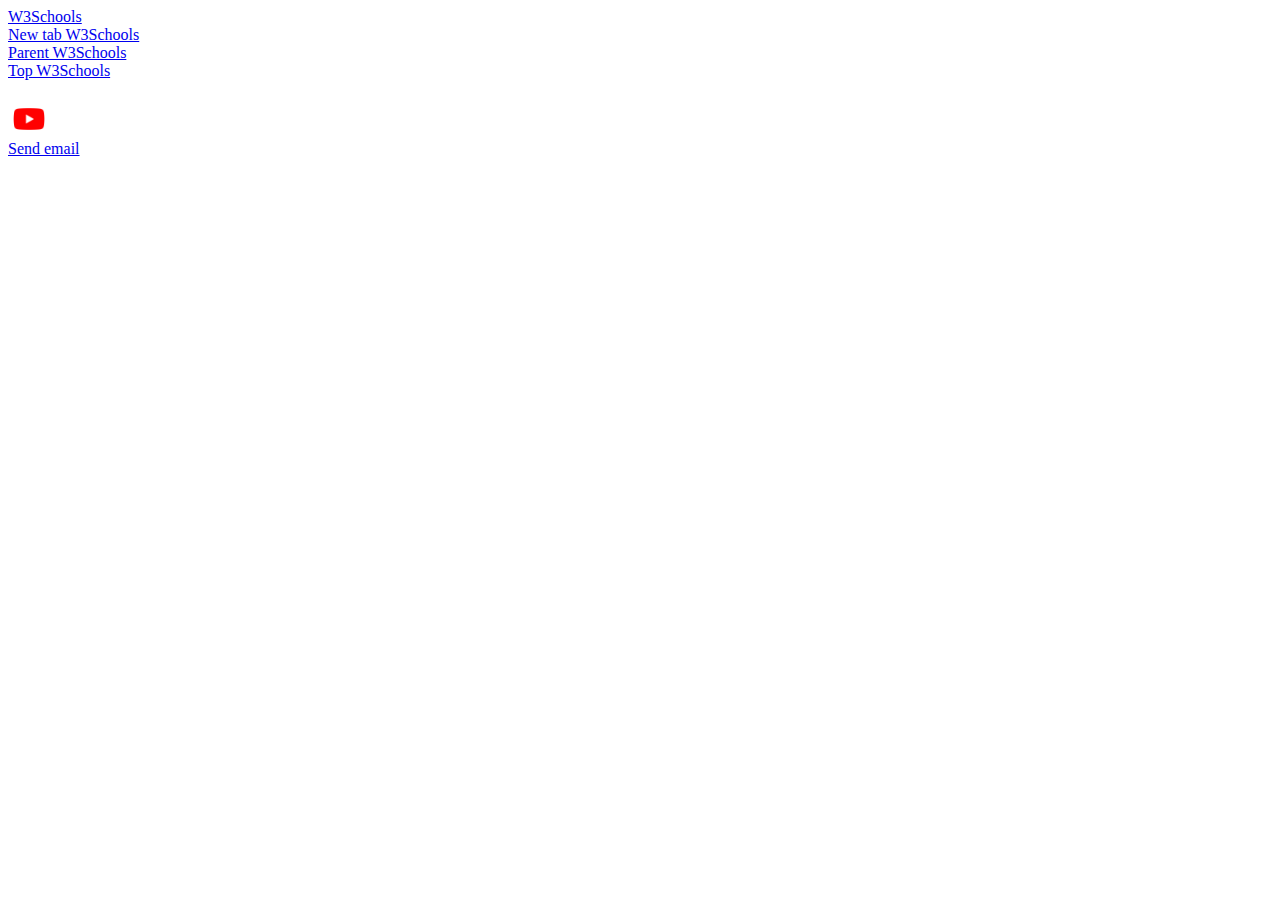
<file: links/index.html>
<html>
    <title>Example of links</title>
    <body>
         <a href="https://www.w3schools.com/">W3Schools</a>
         <br>

         <!-- Different target attribute -->
         <a href="https://www.w3schools.com/" target="_blank">New tab W3Schools</a>
         <br>
         <a href="https://www.w3schools.com/" target="_parent">Parent W3Schools</a>
         <br>
         <a href="https://www.w3schools.com/" target="_top">Top W3Schools</a>
         <br>
         <br>

         <!-- Image as icon -->
         <a href="https://www.youtube.com/">
             <img src="img/yt.png" alt="HTML tutorial" style="width:42px;height:42px;">
         </a>
         <br>

         <!-- Link to email -->
          <a href="mailto:someone@example.com">Send email</a>

    </body>
</html>
</file>
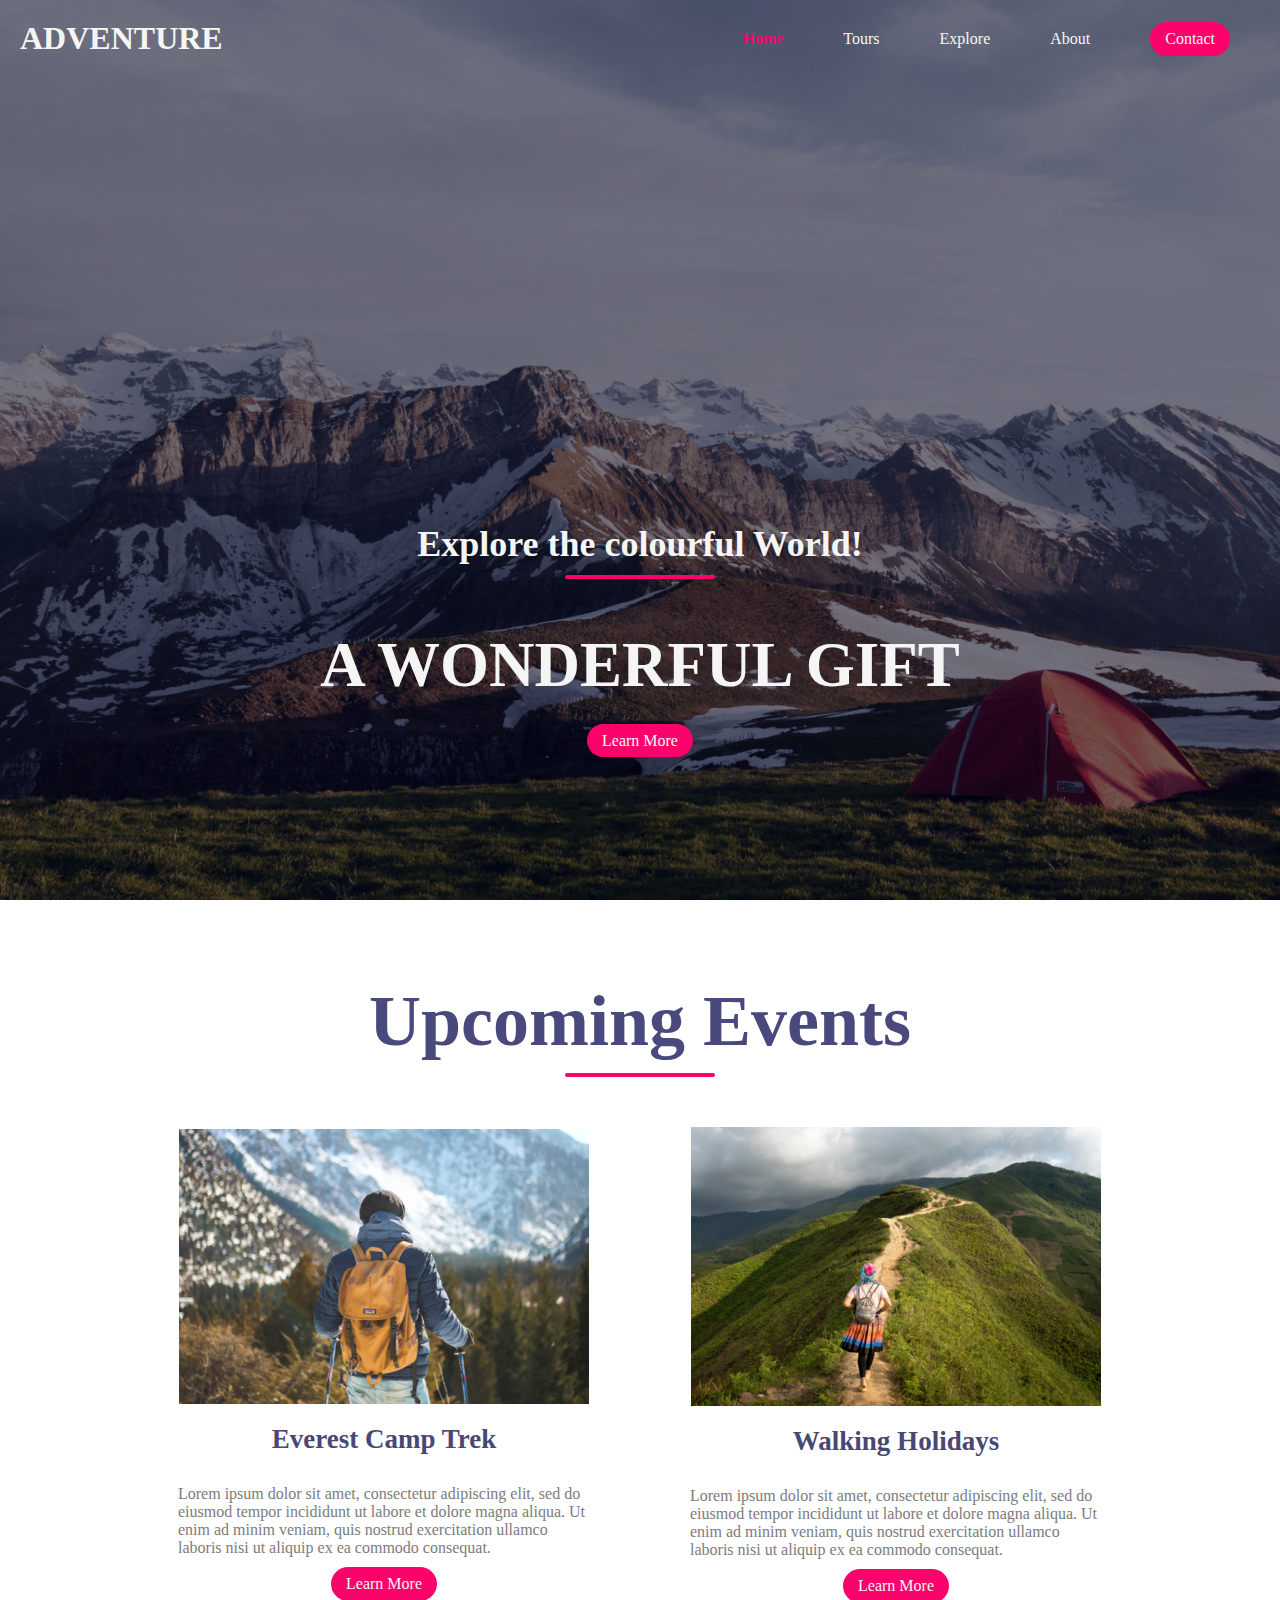
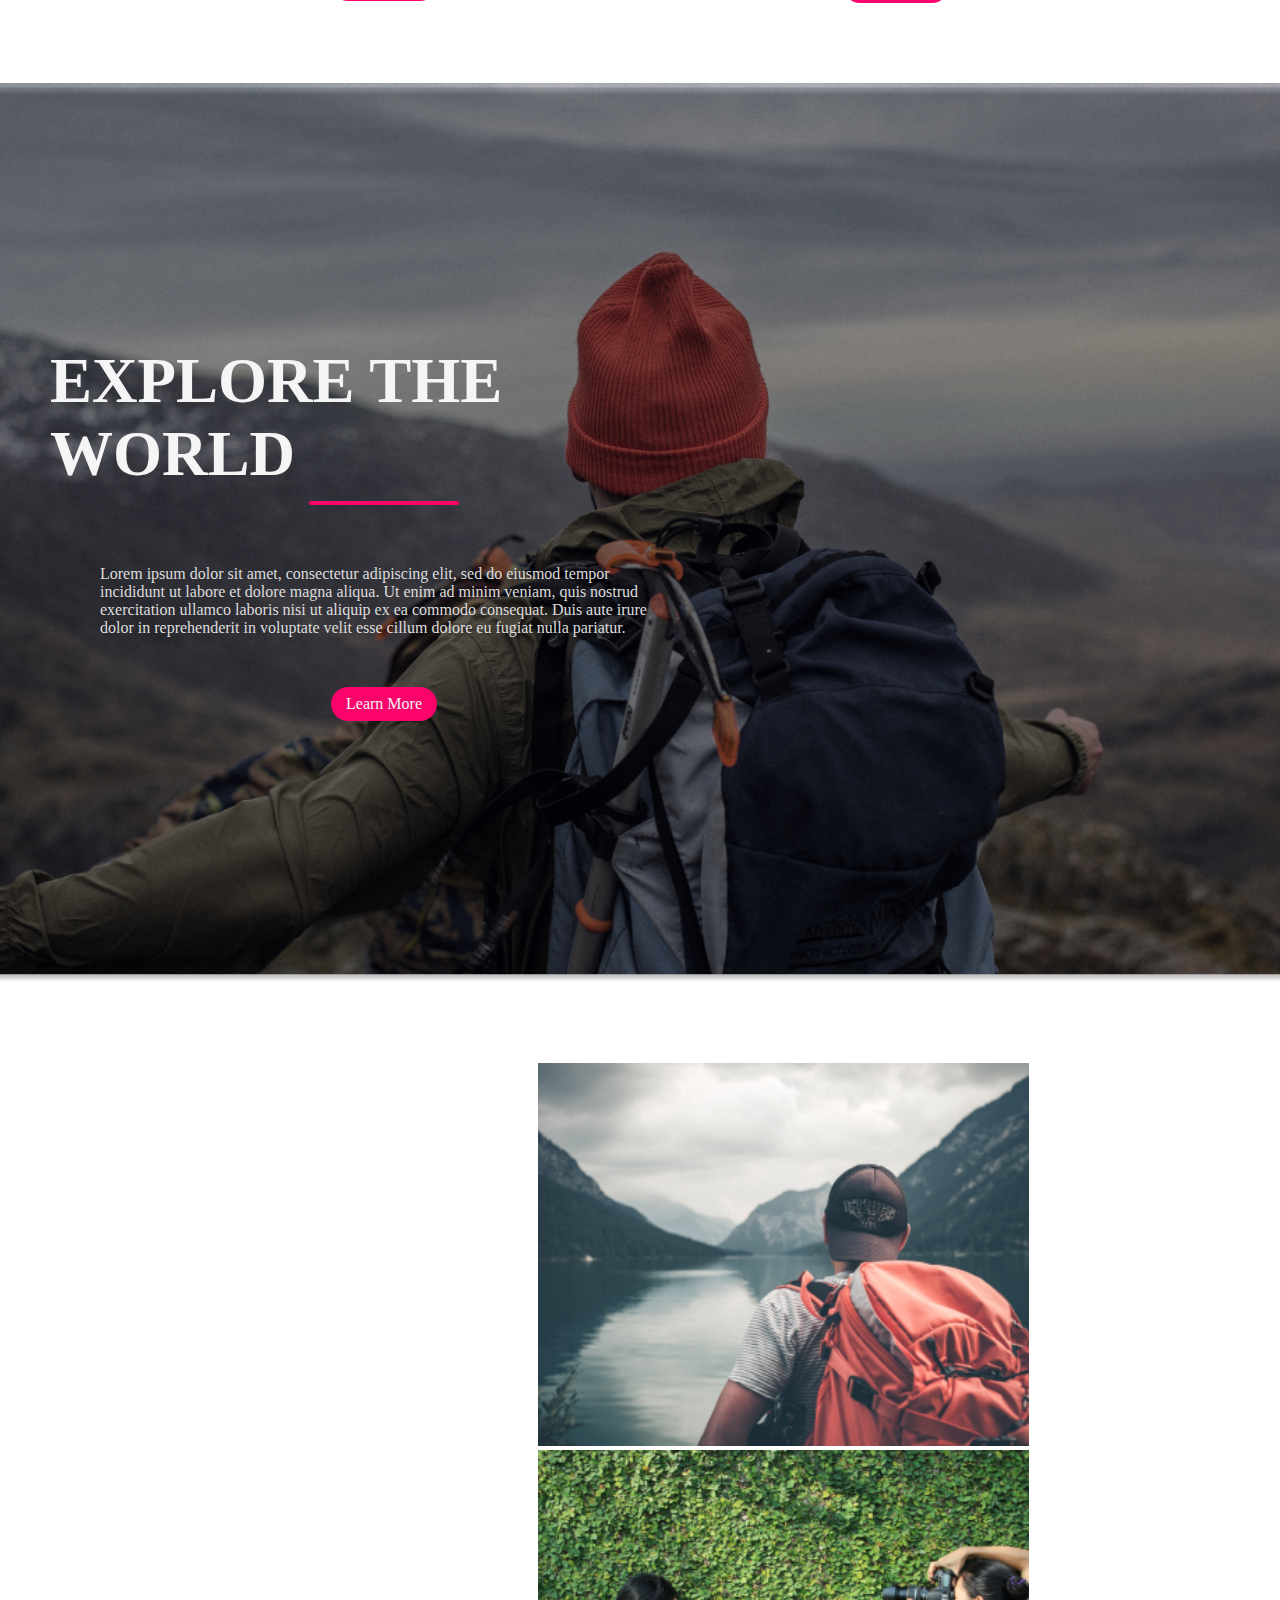
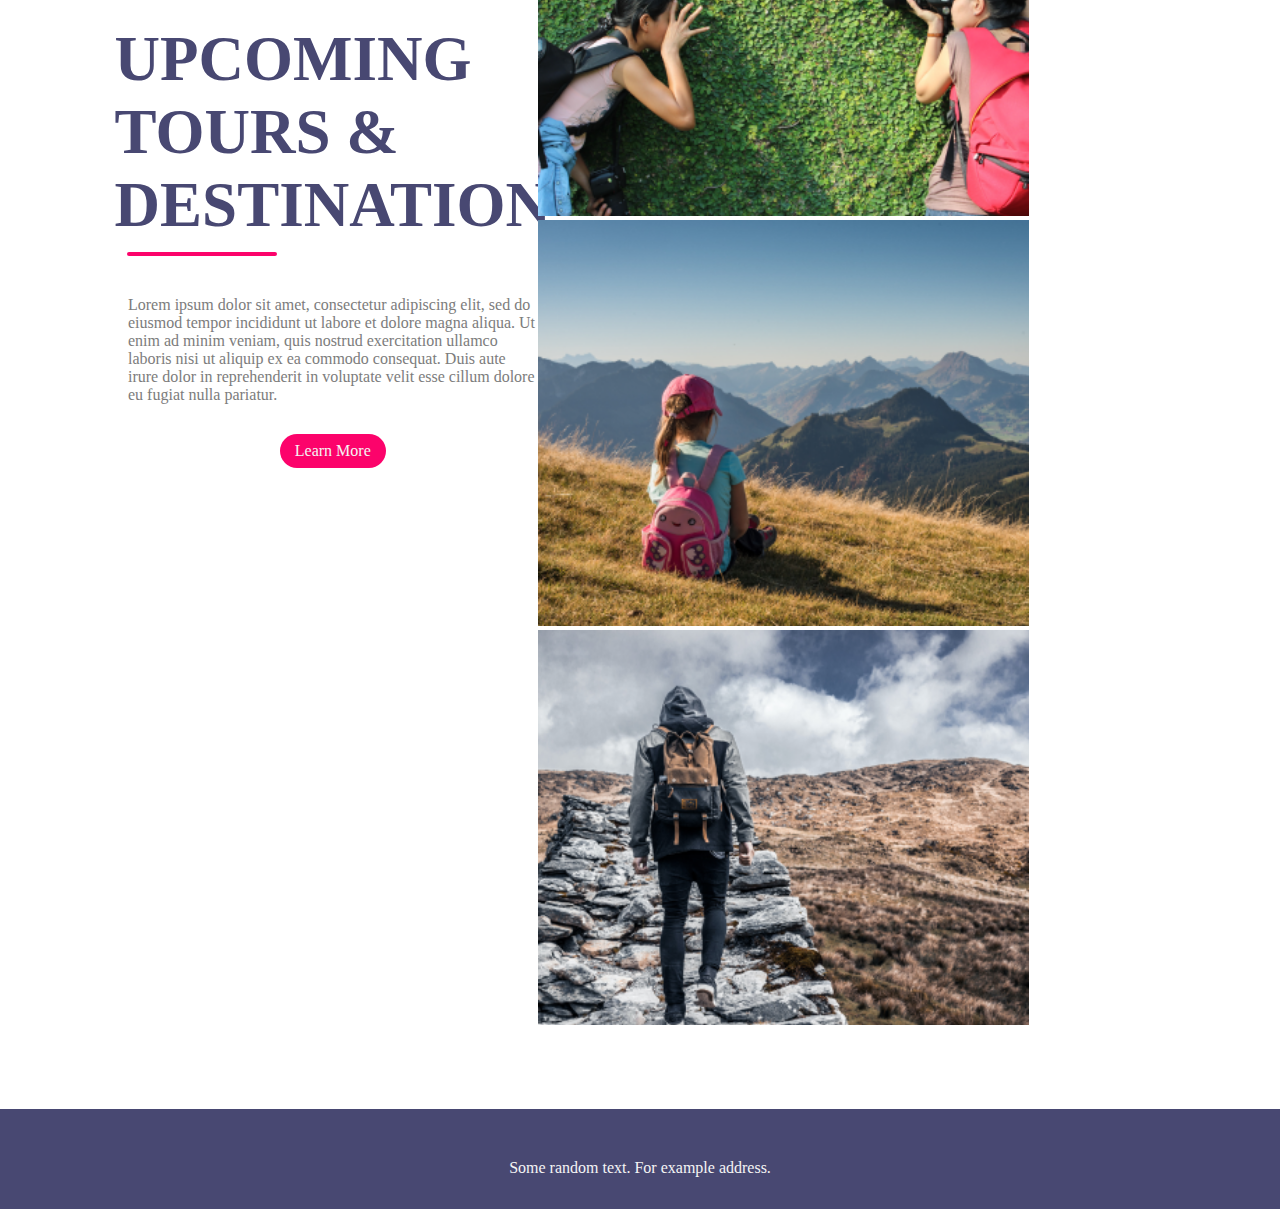
<file: website1/index.html>
<!DOCTYPE html>
<html lang="en">
    <head>
        <meta charset="UTF-8">
        <meta http-equiv="X-UA-Compatible" content="IE=edge">
        <meta name="viewport" content="width=device-width, initial-scale=1.0">
        <title>ADVENTURE</title>
        <!-- CSS -->
        <link rel="stylesheet" href="./style.css">
    </head>
    <body>
        <nav class="navbar">
            <h1 class="logo">ADVENTURE</h1>
            <ul class="nav-links">
                <li class="active"><a href="#"></a>Home</li>
                <li><a href="#"></a>Tours</li>
                <li><a href="#"></a>Explore</li>
                <li><a href="#"></a>About</li>
                <li class="ctn"><a href="#"></a>Contact</li>
            </ul>
            <img src="./img/menu-btn.png" alt="" class="menu-btn">
        </nav>
        <header>
            <div class="header-content">
                <h2>Explore the colourful World!</h2>
                <div class="line"></div>
                <h1>A WONDERFUL GIFT</h1>
                <a href="#" class="ctn">Learn More</a>
            </div>
        </header>
        <!-- Event -->
        <section class="events">
            <div class="title">
                <h1>Upcoming Events</h1>
                <div class="line"></div>
            </div>
            <div class="row">
                <div class="col">
                    <img src="./img/img1.png" alt="">
                    <h4>Everest Camp Trek</h4>
                    <p>Lorem ipsum dolor sit amet, consectetur adipiscing elit, sed do eiusmod tempor incididunt ut labore et dolore magna aliqua. Ut enim ad minim veniam, quis nostrud exercitation ullamco laboris nisi ut aliquip ex ea commodo consequat.</p>
                    <a href="#" class="ctn">Learn More</a>
                </div>
                <div class="col">
                    <img src="./img/img2.png" alt="">
                    <h4>Walking Holidays</h4>
                    <p>Lorem ipsum dolor sit amet, consectetur adipiscing elit, sed do eiusmod tempor incididunt ut labore et dolore magna aliqua. Ut enim ad minim veniam, quis nostrud exercitation ullamco laboris nisi ut aliquip ex ea commodo consequat.</p>
                    <a href="#" class="ctn">Learn More</a>
                </div>
            </div>
        </section>
        <section class="explore">
            <div class="explore-content">
                <h1>EXPLORE THE WORLD</h1>
                <div class="line"></div>
                <p>Lorem ipsum dolor sit amet, consectetur adipiscing elit, sed do eiusmod tempor incididunt ut labore et dolore magna aliqua. Ut enim ad minim veniam, quis nostrud exercitation ullamco laboris nisi ut aliquip ex ea commodo consequat. Duis aute irure dolor in reprehenderit in voluptate velit esse cillum dolore eu fugiat nulla pariatur.</p>
                <a href="#" class="ctn">Learn More</a>
            </div>
        </section>
        <section class="tours">
            <div class="row">
                <div class="col content-col">
                    <h1>UPCOMING TOURS & DESTINATION</h1>
                    <div class="line"></div>
                    <p>Lorem ipsum dolor sit amet, consectetur adipiscing elit, sed do eiusmod tempor incididunt ut labore et dolore magna aliqua. Ut enim ad minim veniam, quis nostrud exercitation ullamco laboris nisi ut aliquip ex ea commodo consequat. Duis aute irure dolor in reprehenderit in voluptate velit esse cillum dolore eu fugiat nulla pariatur.</p>
                    <a href="#" class="ctn">Learn More</a>
                </div>
                <div class="col image-col">
                    <div class="image-galary">
                        <img src="./img/img3.png" alt"">
                        <img src="./img/img4.png" alt"">
                        <img src="./img/img5.png" alt"">
                        <img src="./img/img6.png" alt"">
                    </div>
                </div>
            </div>
        </section>
        <section class="footer">
            <p>Some random text. For example address.</p>
        </section>
        <script>
            const menuBtn = document.querySelector('.menu-btn')
            const navlinks = document.querySelector('.nav-links')

            menuBtn.addEventListener('click',()=>{
                navlinks.classlist.toggle('mobile-menu')
            })
        </script>
    </body>
</html>
</file>
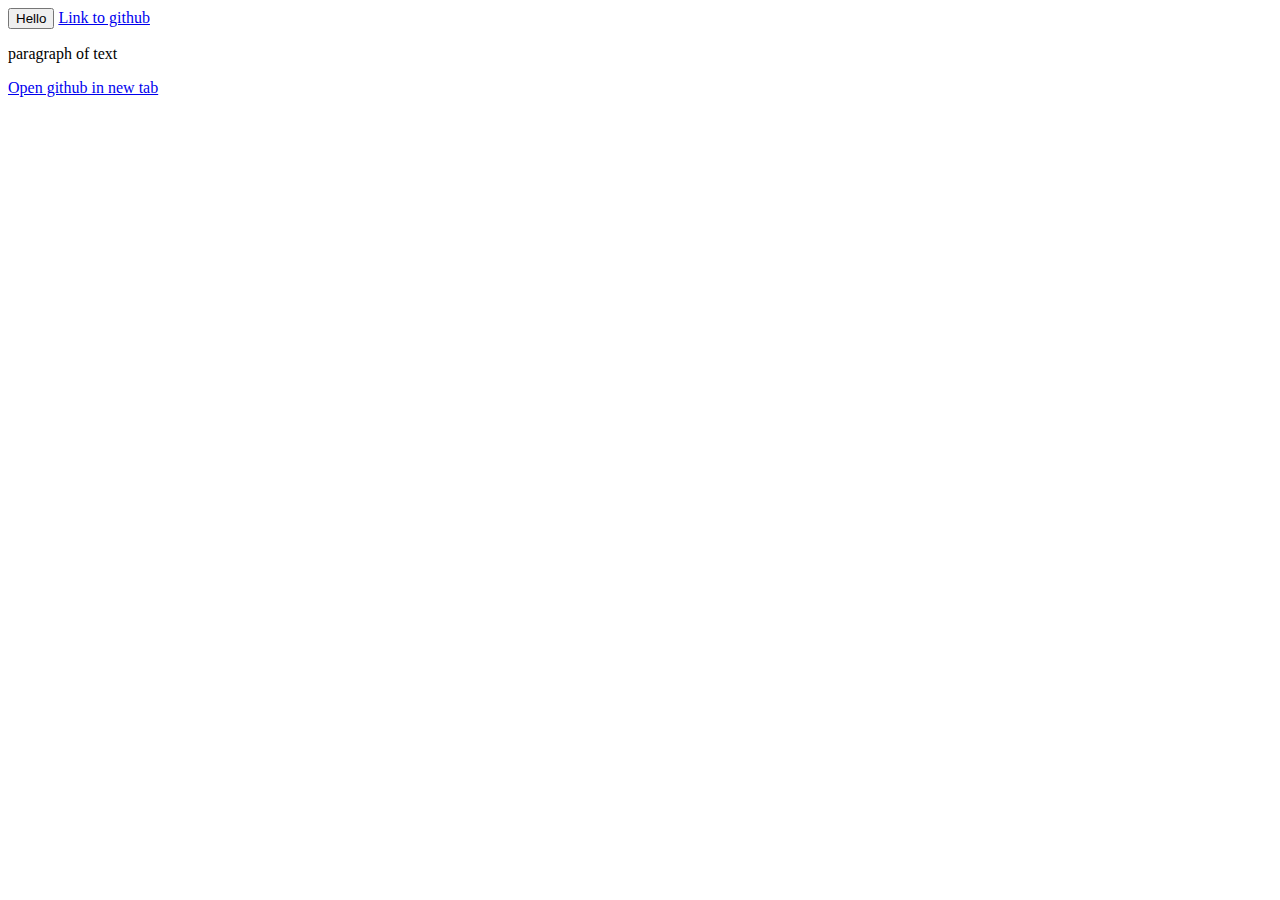
<file: basics/website.html>
<!DOCTYPE html>
<html>
    <head>
        <title>Website</title>
    </head>
    <body>
        <button>Hello</button>
        <a href="https://github.com/">Link to github</a>
        <p>paragraph of text</p>
        <a href="https://github.com/" target="_blank">Open github in new tab</a>
    </body>
</html>
</file>
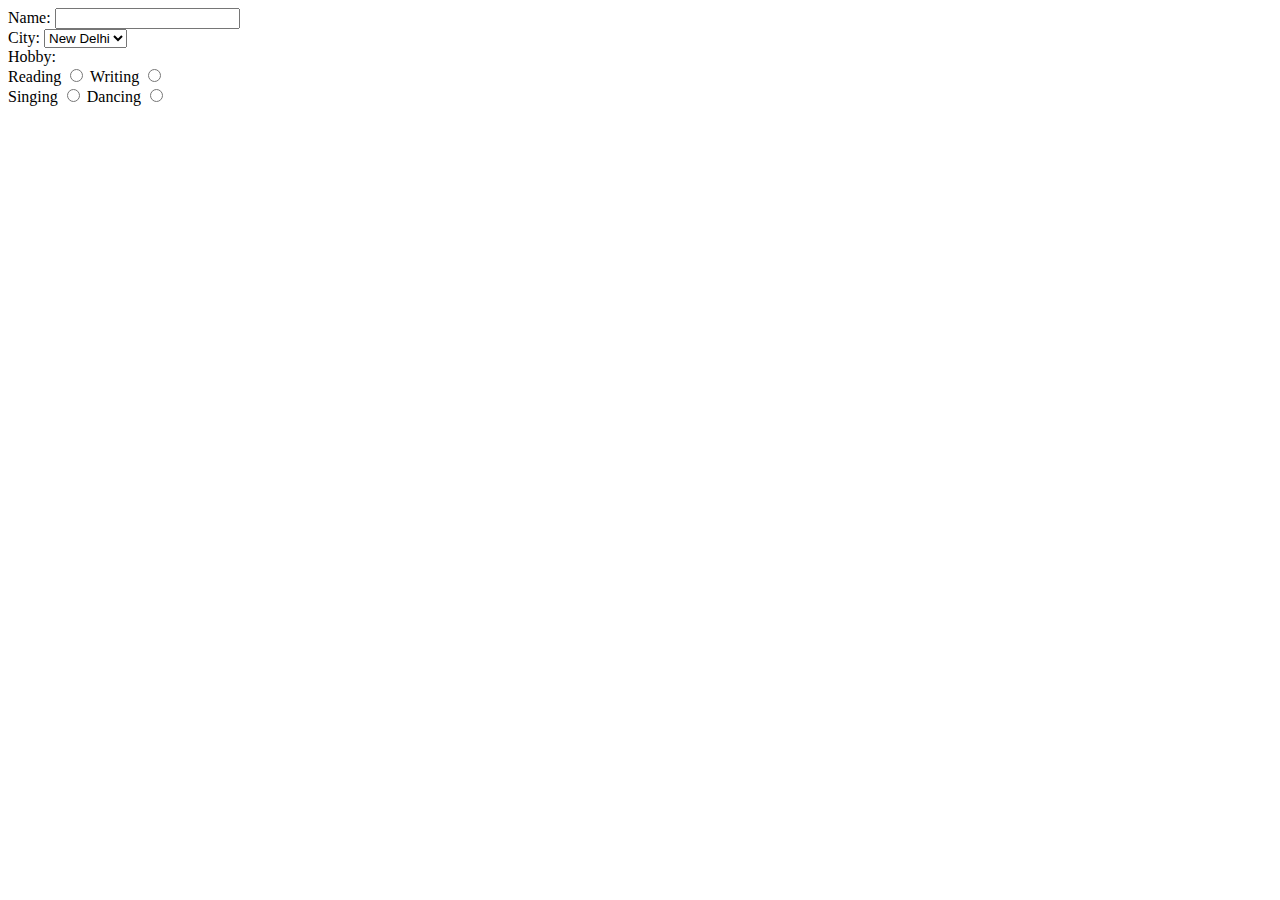
<file: cbsc/survey.html>
<html>
    <head>
        <title>Survey</title>
    </head>
    <body>
        <form>
            <label>Name:</label>
            <input type="text">
            <br>
            <label for="city">City:</label>
            <select id="city">
                <option value="new_delhi">New Delhi</option>
                <option value="chennai">Chennai</option>
                <option value="hydrabad">Hydrabad</option>
            </select>
            <br>
            <label>Hobby:</label>
            <br>
            <label for="reading">Reading</label>
            <input type="radio" id="reading">
            <label for="writing">Writing</label>
            <input type="radio" id="writing">
            <br>
            <label for="singing">Singing</label>
            <input type="radio" id="singing">
            <label for="dancing">Dancing</label>
            <input type="radio" id="dancing">
        </form>
    </body>
</html>
</file>
<file: website1/style.css>
/* Global */
* {
    margin: 0;
    padding: 0;
    box-sizing: border-box;
}

a
{
    text-decoration: none;
}

ul
{
    list-style: none;
}

.active
{
    color: #fc036b;
    text-decoration: underline;
    font-weight: bold;
}

body, html
{
    overflow-x: hidden;
}

/* Navbar */
.navbar
{
    position: absolute;
    top: 0;
    left: 0;
    display: flex;
    width: 100%;
    justify-content: space-between;
    padding: 20px;
    color: whitesmoke;
}

.nav-links 
{
    display: flex;
    align-items: center;
}

.nav-links li
{
    margin: 0 30px;
}

/* Header */
header
{
    width: 100vw;
    height: 100vh;
    background-image: url('./img/header-bg.png');
    background-position: bottom;
    background-size: cover;
    display: flex;
    align-items: flex-end;
    justify-content: center;
}

.header-content
{
    margin-bottom: 150px;
    color: whitesmoke;
    text-align: center;
}

.header-content h2
{
    font-size: 4vmin;
}

.line
{
    width: 150px;
    height: 4px;
    background: #fc036b;
    margin: 10px auto;
    border-radius: 5px;
}

.header-content h1
{
    font-size: 7vmin;
    margin-top: 50px;
    margin-bottom: 30px;
}

.ctn
{
    padding: 8px 15px;
    background: #fc036b;
    border-radius: 30px;
    color: whitesmoke;
}

.menu-btn
{
    position: absolute;
    top: 30px;
    right: 30px;
    width: 40px;
    cursor: pointer;
    display: none;
}

/* Events */
section
{
    width: 80%;
    margin: 80px auto;
}
.title
{
    text-align: center;
    font-size: 4vmin;
    color: #49497e;
}
.row
{
    display: flex;
    align-items: center;
    width: 100%;
    justify-content: space-between;
}
.row .col img
{
    width: 80%;
}
.row .col
{
    display: flex;
    flex-direction: column;
    align-items: center;
}
.events .row
{
    margin-top: 50px;
}
h4
{
    font-size: 3vmin;
    color: #484872;
    margin: 20px auto;
}
p
{
    color: #7c7c7c;
    padding: 10px 50px;
    align: center;
}
.event .ctn
{
    margin-top: 30px;
}
.explore
{
    width: 100%;
    height: 100vh;
    background-image: url('./img/bg2.png');
    background-position: center;
    background-size: cover;
    background-repeat: no-repeat;
    display: flex;
    align-items: center;
}
.explore-content
{
    width: 60%;
    padding: 50px;
    color: whitesmoke;
    display: flex;
    align-items: center;
    flex-direction: column;
}
.explore-content h1
{
    font-size: 7vmin;
}
.explore-content .line
{
    margin-bottom: 50px;
}
.explore-content p
{
    color: rgb(221, 221, 221);
}
.explore-content .ctn
{
    margin-top: 40px;
}

.content-col
{
    width: 40%;
}
.image-col
{
    width: 60%;
}
.tours .image-gallery
{
    display: flex;
    flex-wrap: wrap;
    width: 100%;
    align-items: center;
}
.image-gallery img
{
    max-width: 50%;
    margin: 10px;
}
.content-col h1
{
    font-size: 7vmin;
    color: #484872;
}
.content-col .line
{
    margin-left: -1px;
}
.content-col p
{
    padding: 0;
    margin: 30px auto;
}
.content-col .cnt
{
    margin-left: -100px;
}
.footer
{
    width: 100%;
    height: 100px;
    padding: 20px 80px;
    margin: 0;
    background: #484872;
    text-align: center;
}
.footer p
{
    color: whitesmoke;
    margin: 20px auto;
    padding: 20px auto;

/* Mobile device */
@media only screen and (max-width:850px)
{
    .menu-btn
    {
        display: block;
    }
    .navbar
    {
        padding: 0;
    }
    .logo
    {
        position: absolute;
        top: 30px;
        left: 30px;
    }
    .nav-links
    {
        flex-direction: column;
        width: 100%;
        height: 100%;
        justify-content: center;
        background: #484872;
        margin-top: -900px;
        transition: all 0.5s ease;
    }
    .mobile-menu
    {
        margin-top: 0px;
        border-bottom-right-radius: 30%;
    }
    .nav-links li
    {
        margin: 30px auto;
    }
    /* Event */
    .row
    {
        flex-direction: column;
    }
    .row .col
    {
        margin: 20px auto;
    }
    .col img
    {
        max-width: 90%;
    }
    /* Explore */
    .explore-content
    {
        width: 100%;
    }
    .tours .col
    {
        width: 100%;
    }
    .image-gallary
    {
        justify-content: center;
        align-items: center;
    }
    .image-gallary img
    {
        width: 90%;
    }
    .footer
    {
        padding: 10px;
    }
}

/* Animation */
img
{
    transition: transform 0.3s ease;
}
img:hover
{
    transform: scale(1.1);
}
.ctn:hover
{
    background: whitesmoke;
    color: #fc036b;
    box-shadow: 2px 2px 5px #00000056;
}
li:hover
{
    color: #fc036b;
    cursor: pointer;
}
</file>
